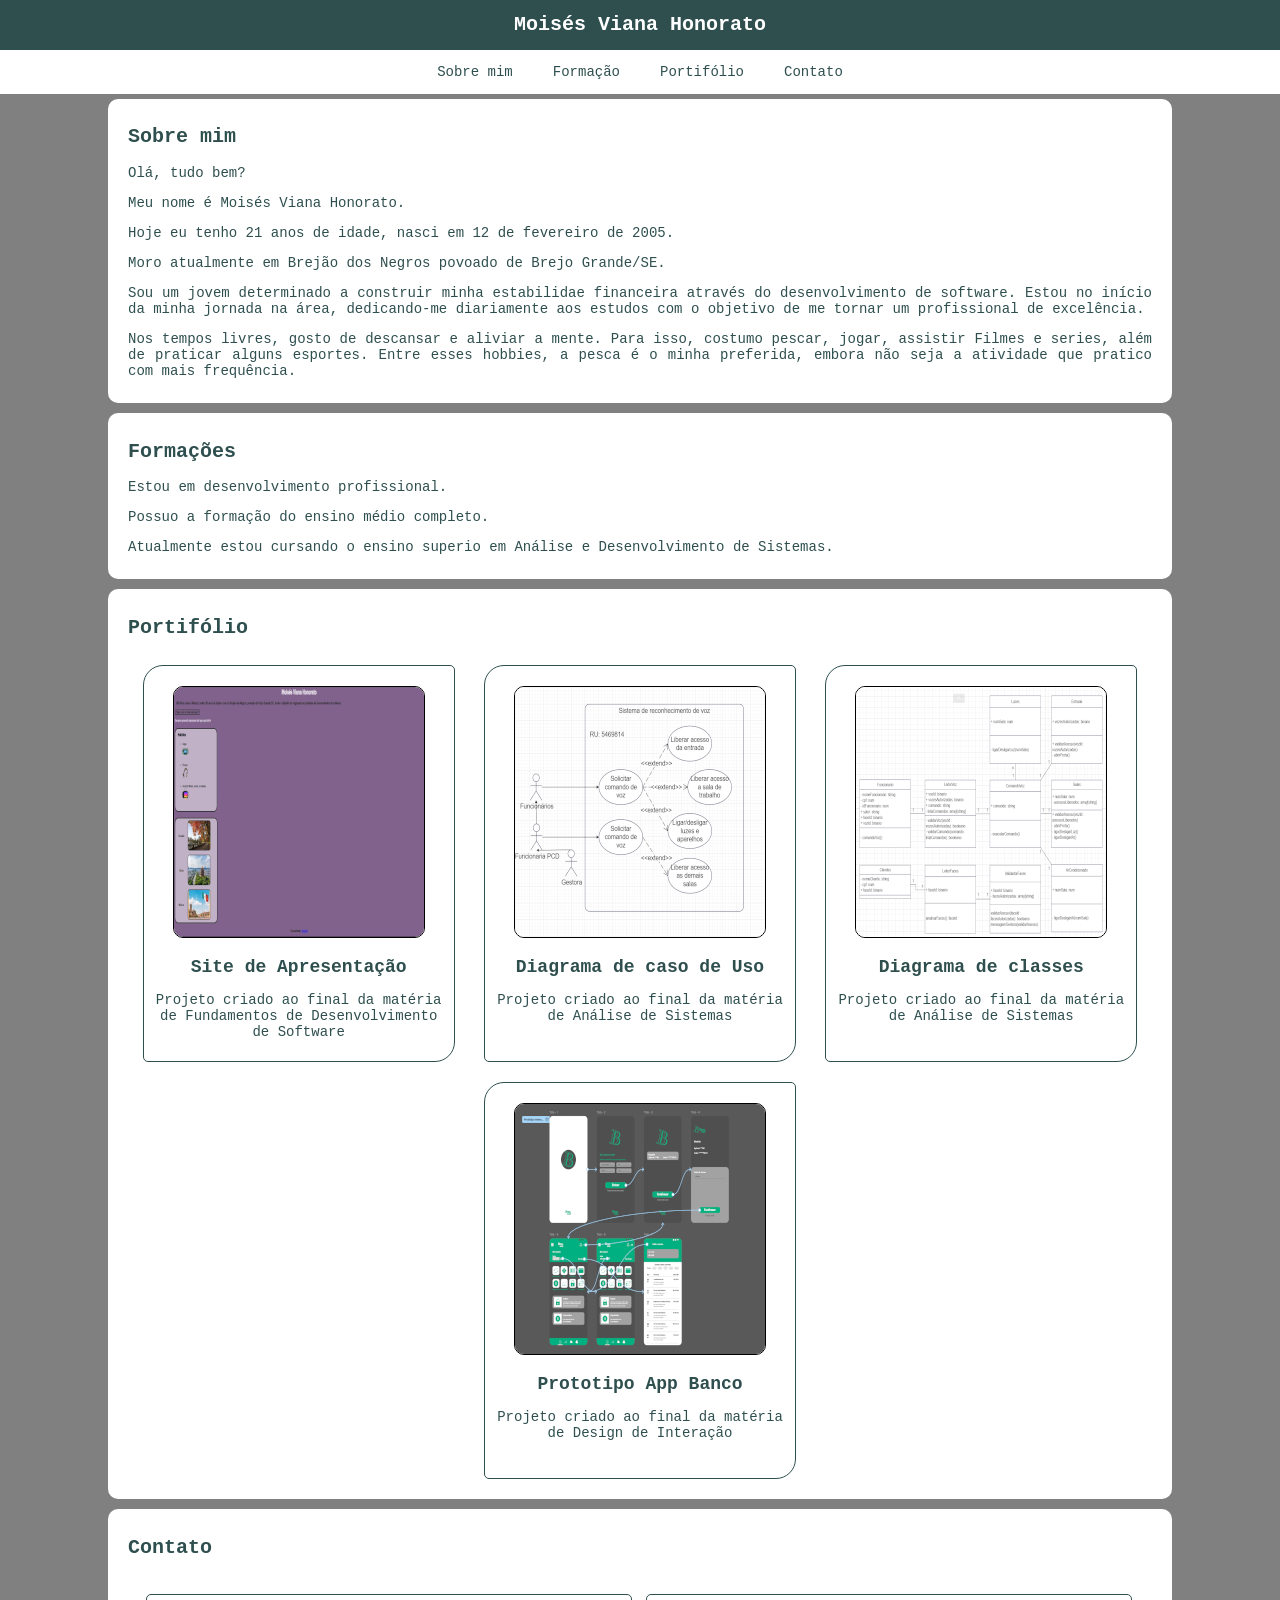
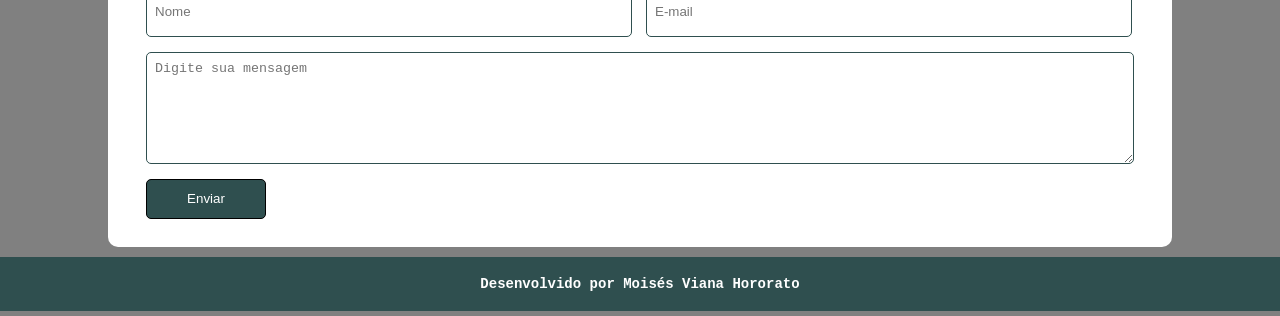
<file: Uninter-Trabalho-Fundamentos-da-Programacao-Web/index.html>
<!DOCTYPE html>
<html lang="pt-br">
<head>
    <meta charset="UTF-8">
    <meta name="viewport" content="width=device-width, initial-scale=1.0">
    <title>Moisés Viana Honorato</title>
    <!--linkando a página de estilos ao documento-->
    <link rel="stylesheet" href="style.css">
</head>
<body>
    <!--cabeçalho-->
    <header class="conteiner">
        <h1>Moisés Viana Honorato</h1>
    </header>
    <!--menu-->
    <nav class="conteiner menu">
        <ul>
            <li><a href="#sobremim">Sobre mim</a></li>
            <li><a href="#formacao">Formação</a></li>
            <li><a href="#portifolio">Portifólio</a></li>
            <li><a href="#contato">Contato</a></li>
        </ul>
    </nav>
    <!--sessões de conteúdo-->
    <div class="conteiner">
        <!--sessão 01: Sobre mim-->
        <section id="sobremim">
            <h1>Sobre mim</h1>
            <p>Olá, tudo bem?</p>
            <p>Meu nome é Moisés Viana Honorato.</p>
            <p>Hoje eu tenho 21 anos de idade, nasci em 12 de fevereiro de 2005.</p>
            <p>Moro atualmente em Brejão dos Negros povoado de Brejo Grande/SE.</p>
            <p>Sou um jovem determinado a construir minha estabilidae financeira através do desenvolvimento de software. Estou no início da minha jornada na área, dedicando-me diariamente aos estudos com o objetivo de me tornar um profissional de excelência.</p>
            <p>Nos tempos livres, gosto de descansar e aliviar a mente. Para isso, costumo pescar, jogar, assistir Filmes e series, além de praticar alguns esportes. Entre esses hobbies, a pesca é o minha preferida, embora não seja a atividade que pratico com mais frequência.</p>
        </section>
        <!--sessão 02: formações-->
        <section  id="formacao">
            <h1>Formações</h1>
            <p>Estou em desenvolvimento profissional.</p>
            <p>Possuo a formação do ensino médio completo.</p>
            <P>Atualmente estou cursando o ensino superio em Análise e Desenvolvimento de Sistemas.</P>
        </section>
        <!--sessão 03: portifólio-->
        <section id="portifolio">
            <h1>Portifólio</h1>
            <div class="cards">
                <!--como não são todos os projetos que desenvolvi que possuem links para acesso precisei criar uma interação diferente nos itens que possuem links, essa interação ocorrer ao colocar o cursor do mouse sobre a imagem-->
                <div class="img link">
                    <img src="img/projeto001.jpg" alt="Site de apresentação" onclick="link01()">
                    <div>
                        <h2>Site de Apresentação</h2>
                        <p>Projeto criado ao final da matéria de Fundamentos de Desenvolvimento de Software</p>
                    </div>
                </div>
                <div class="img">
                    <img src="img/projeto002.jpg" alt="Diagramação de caso de uso">
                    <div>
                        <h2>Diagrama de caso de Uso</h2>
                        <p>Projeto criado ao final da matéria de Análise de Sistemas</p>
                    </div>
                </div>
                <div class="img">
                    <img src="img/projeto003.jpg" alt="Diagramação de Clases">
                    <div>
                        <h2>Diagrama de classes</h2>
                        <p>Projeto criado ao final da matéria de Análise de Sistemas</p>
                    </div>
                </div>
                <div class="img link">
                    <img src="img/projeto004.jpg" alt="Design UX" onclick="link02()">
                    <div>
                        <h2>Prototipo App Banco</h2>
                        <p>Projeto criado ao final da matéria de Design de Interação</p>
                    </div>
                </div>
            </div>
        <!--sessão 04: contato-->
        </section>
        <section id="contato">
            <h1>Contato</h1>
            <div class="formulario">
                <form autocomplete="off">
                    <input type="text" name="nome" id="idNome" placeholder="Nome">
                    <input type="text" name="email" id="idEmail" placeholder="E-mail">
                    <textarea name="mensgem" id="idMensagem" placeholder="Digite sua mensagem"></textarea>
                    <button type="submit" onclick="enviarMensagem()">Enviar</button>
                </form>
            </div>
        </section>
    </div>
    <footer>
        <h1>Desenvolvido por Moisés Viana Hororato</h1>
    </footer>
    <script src="scripit.js"></script>
</body>
</html>
</file>
<file: Uninter-Trabalho-Fundamentos-da-Programacao-Web/style.css>
/*formatações gerais*/
body {
    background-color: gray;
    margin: 0;
    box-sizing: border-box;
    font-family: monospace;
    color: darkslategray;
    font-size: 14px;
}
h1 {
    font-size: 20px;
}
h2 {
    font-size: 18px;
}

/*definindo o formato de exebição em grades*/
.conteiner {
    display: grid;
}    

/*personalização do cabeçalho*/
header {
    grid-column-start: 1;
    grid-column-end: 12;
    background-color: darkslategray;
    color: white;
    justify-content: center;
}

 /*personalização do menu*/
.menu {
    grid-column-start: 5;
    grid-column-end: 8;
    background-color: white;
    justify-content: center;
    text-align: center;
}
ul {
    list-style-type: none;
    padding: 0;
}
li {
    float: left;
}
a, a:link {
    text-decoration: none;
    background-color: white;
    color: darkslategray;
    padding: 12px 20px;
}
a:hover {
    background-color: darkslategray;
    color: white;
}

/*personalização geral das sessões*/
section {
    grid-column-start: 4;
    grid-column-end: 6;
    background-color: white;
    width: 80%;
    margin: 5px auto;
    padding: 10px 20px;
    text-align: justify;
    border-radius: 10px;
}

/*personalização da sessão portifolio, onde foi alterado o formato de exibição dos itens para o flex*/
.cards {
    display: flex;
    flex-flow: row wrap;
}
.img {
    background-color: white;
    width: 300px;
    height: 355px;
    margin: 10px auto;
    padding: 20px 5px;
    text-align: center;
    border: 1px solid darkslategray;
    border-radius: 20px 5px;
}
.img img {
    border: 1px solid black;
    border-radius: 10px;
}
.link img:hover  {
    width: 260px;
}

/*personalização do formulario da sessão contato, aqui também utilizei o flex como modo de exibição*/
form {
    display: flex;
    flex-direction: row;
    flex-wrap: wrap;
    padding: 18px;
}
input {
    width: calc(50% - 20px);
    height: 32px;
    border: 1px solid darkslategray;
    border-radius: 5px;
    padding-left: 8px;
    padding-bottom: 8px;
}
#idNome {
    margin-right: 14px;
}
textarea {
    width: 100%;
    height: 100px;
    border: 1px solid darkslategray;
    border-radius: 5px;
    margin: 15px auto;
    padding-left: 8px;
    padding-top: 8px;
}
button {
    width: 120px;
    height: 40px;
    background-color: darkslategray;
    color: white;
    border: 1px solid black;
    border-radius: 5px;
}

/*personalização do rodapé*/
footer {
    grid-column-start: 1;
    grid-column-end: 12;
    background-color: darkslategray;
    color: white;
    text-align: center;
    padding: 10px;
    margin-top: 5px;
}
footer h1 {
    font-size: 14px;
}

/*formatação necessário para que seja mantido o padrão do site em telas menores*/
@media screen and (max-width: 480px){
    a, a:link {
        padding: 12px 10px;
    }
    input {
        width: 100%;
    }
    #idNome {
        margin: 0px;
        margin-bottom: 10px;
    }
}
</file>
